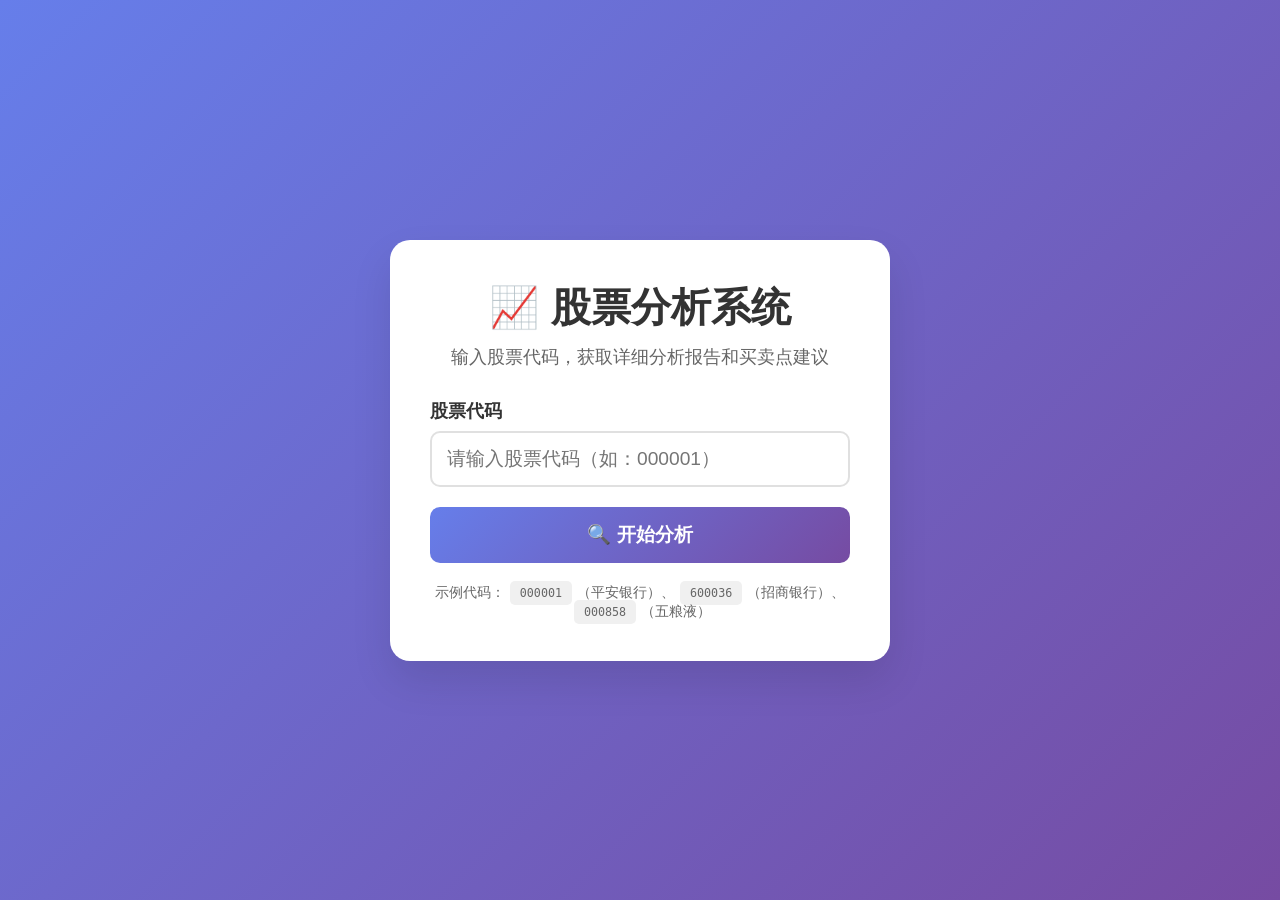
<file: templates/index.html>
<!DOCTYPE html>
<html lang="zh-CN">
<head>
    <meta charset="UTF-8">
    <meta name="viewport" content="width=device-width, initial-scale=1.0">
    <title>股票分析系统</title>
    <style>
        * {
            margin: 0;
            padding: 0;
            box-sizing: border-box;
        }
        
        body {
            font-family: 'Segoe UI', Tahoma, Geneva, Verdana, sans-serif;
            background: linear-gradient(135deg, #667eea 0%, #764ba2 100%);
            min-height: 100vh;
            display: flex;
            flex-direction: column;
            align-items: center;
            justify-content: center;
            padding: 20px;
        }
        
        .container {
            background: white;
            border-radius: 20px;
            box-shadow: 0 20px 40px rgba(0, 0, 0, 0.1);
            padding: 40px;
            text-align: center;
            max-width: 500px;
            width: 100%;
        }
        
        h1 {
            color: #333;
            margin-bottom: 10px;
            font-size: 2.5em;
        }
        
        .subtitle {
            color: #666;
            margin-bottom: 30px;
            font-size: 1.1em;
        }
        
        form {
            display: flex;
            flex-direction: column;
            gap: 20px;
        }
        
        .form-group {
            display: flex;
            flex-direction: column;
            align-items: flex-start;
        }
        
        label {
            color: #333;
            font-weight: 600;
            margin-bottom: 8px;
            font-size: 1.1em;
        }
        
        input[type="text"] {
            width: 100%;
            padding: 15px;
            border: 2px solid #e0e0e0;
            border-radius: 10px;
            font-size: 1.2em;
            transition: border-color 0.3s ease;
        }
        
        input[type="text"]:focus {
            outline: none;
            border-color: #667eea;
            box-shadow: 0 0 0 3px rgba(102, 126, 234, 0.1);
        }
        
        button {
            background: linear-gradient(135deg, #667eea 0%, #764ba2 100%);
            color: white;
            border: none;
            padding: 15px;
            border-radius: 10px;
            font-size: 1.2em;
            font-weight: 600;
            cursor: pointer;
            transition: transform 0.2s ease, box-shadow 0.2s ease;
        }
        
        button:hover {
            transform: translateY(-2px);
            box-shadow: 0 10px 20px rgba(102, 126, 234, 0.3);
        }
        
        button:active {
            transform: translateY(0);
        }
        
        button:disabled {
            opacity: 0.7;
            cursor: not-allowed;
            transform: none;
            box-shadow: none;
        }
        
        .example {
            margin-top: 20px;
            color: #666;
            font-size: 0.9em;
        }
        
        .example span {
            background: #f0f0f0;
            padding: 5px 10px;
            border-radius: 5px;
            margin: 0 5px;
            font-family: monospace;
        }
        
        /* 加载状态样式 */
        .loading-container {
            display: none;
            position: fixed;
            top: 0;
            left: 0;
            width: 100%;
            height: 100%;
            background: rgba(0, 0, 0, 0.7);
            z-index: 9999;
            flex-direction: column;
            align-items: center;
            justify-content: center;
            opacity: 0;
            transition: opacity 0.3s ease;
        }
        
        .loading-container.show {
            display: flex;
            opacity: 1;
        }
        
        .spinner {
            width: 60px;
            height: 60px;
            border: 4px solid rgba(255, 255, 255, 0.3);
            border-top: 4px solid #667eea;
            border-radius: 50%;
            animation: spin 1s linear infinite;
            margin-bottom: 20px;
        }
        
        @keyframes spin {
            0% { transform: rotate(0deg); }
            100% { transform: rotate(360deg); }
        }
        
        .loading-text {
            color: white;
            font-size: 1.2em;
            font-weight: 600;
        }
        
        .loading-steps {
            color: rgba(255, 255, 255, 0.8);
            font-size: 1em;
            margin-top: 10px;
        }
        
        @media (max-width: 480px) {
            .container {
                padding: 20px;
            }
            
            h1 {
                font-size: 2em;
            }
        }
    </style>
</head>
<body>
    <div class="container">
        <h1>📈 股票分析系统</h1>
        <p class="subtitle">输入股票代码，获取详细分析报告和买卖点建议</p>
        
        <form id="analysisForm">
            <div class="form-group">
                <label for="stock_code">股票代码</label>
                <input type="text" id="stock_code" name="stock_code" placeholder="请输入股票代码（如：000001）" required>
            </div>
            
            <button type="submit" id="analyzeBtn">🔍 开始分析</button>
        </form>
        
        <div class="example">
            <p>示例代码：<span>000001</span>（平安银行）、<span>600036</span>（招商银行）、<span>000858</span>（五粮液）</p>
        </div>
    </div>
    
    <!-- 加载状态提示 -->
    <div class="loading-container" id="loadingContainer">
        <div class="spinner"></div>
        <div class="loading-text">正在分析股票数据...</div>
        <div class="loading-steps" id="loadingSteps">正在初始化分析器...</div>
    </div>
    
    <script>
        // 获取DOM元素
        const form = document.getElementById('analysisForm');
        const analyzeBtn = document.getElementById('analyzeBtn');
        const loadingContainer = document.getElementById('loadingContainer');
        const loadingSteps = document.getElementById('loadingSteps');
        
        // 表单提交事件处理
        form.addEventListener('submit', function(e) {
            e.preventDefault(); // 阻止默认表单提交
            
            const stockCode = document.getElementById('stock_code').value;
            if (!stockCode) return;
            
            // 显示加载状态
            loadingContainer.classList.add('show');
            analyzeBtn.disabled = true;
            
            // 模拟加载步骤（实际会被后端步骤替代）
            const steps = [
                '正在获取股票基本信息...',
                '正在分析交易数据...',
                '正在分析主力资金流向...',
                '正在生成分析报告...'
            ];
            
            let stepIndex = 0;
            const stepInterval = setInterval(() => {
                if (stepIndex < steps.length) {
                    loadingSteps.textContent = steps[stepIndex];
                    stepIndex++;
                }
            }, 1000);
            
            // 使用fetch API进行异步提交
            fetch('/', {
                method: 'POST',
                headers: {
                    'Content-Type': 'application/x-www-form-urlencoded',
                },
                body: new URLSearchParams({
                    'stock_code': stockCode
                })
            })
            .then(response => {
                clearInterval(stepInterval);
                if (response.redirected) {
                    // 重定向到分析页面
                    window.location.href = response.url;
                }
            })
            .catch(error => {
                clearInterval(stepInterval);
                loadingSteps.textContent = '分析失败，请重试...';
                console.error('分析请求失败:', error);
                setTimeout(() => {
                    loadingContainer.classList.remove('show');
                    analyzeBtn.disabled = false;
                }, 2000);
            });
        });
    </script>
</body>
</html>
</file>
